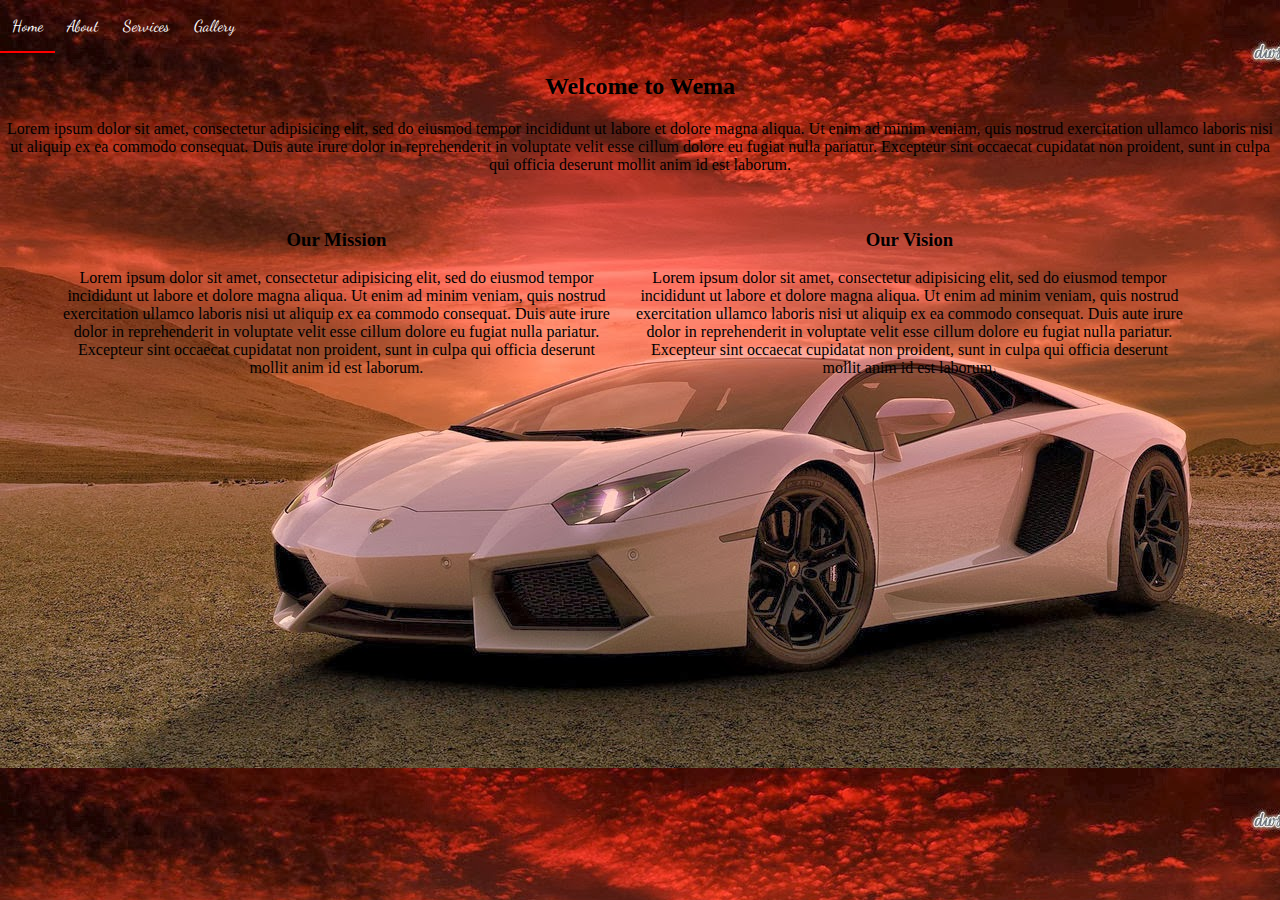
<file: index.html>
<!DOCTYPE html>
<html>
<head>
	<title>Home</title>
     <link href="https://fonts.googleapis.com/css?family=Dancing+Script" rel="stylesheet"> 
	<link rel="stylesheet" type="text/css" href="styles.css">
    <style>
        body{background: url(lambo2.jpg);}
    </style>
</head>
<body >
   <div id="background">
    <div class="nav">

    	<ul>
    		<li>
    			<a class="active" href="index.html">Home</a>
    		</li><li>
    			<a href="about.html">About</a>
    		</li>
    		<li>
    			<a href="services.html">Services</a>
    		</li>
    		<li>
    			<a href="gallery.html">Gallery</a>
    		</li>
    	</ul>
    </div>

    <!-- content -->
    <div class="content">

        <!-- <img src="pilau.jpeg" alt="pilau" style="width:500px; height:200px;"> -->

    	<h2>Welcome to Wema</h2>
    	<p>Lorem ipsum dolor sit amet, consectetur adipisicing elit, sed do eiusmod
    	tempor incididunt ut labore et dolore magna aliqua. Ut enim ad minim veniam,
    	quis nostrud exercitation ullamco laboris nisi ut aliquip ex ea commodo
    	consequat. Duis aute irure dolor in reprehenderit in voluptate velit esse
    	cillum dolore eu fugiat nulla pariatur. Excepteur sint occaecat cupidatat non
    	proident, sunt in culpa qui officia deserunt mollit anim id est laborum.</p>

    	<div class="lower">
    		<div class="smaller">
    			<h3>Our Mission</h3>
    			<p>Lorem ipsum dolor sit amet, consectetur adipisicing elit, sed do eiusmod
    			tempor incididunt ut labore et dolore magna aliqua. Ut enim ad minim veniam,
    			quis nostrud exercitation ullamco laboris nisi ut aliquip ex ea commodo
    			consequat. Duis aute irure dolor in reprehenderit in voluptate velit esse
    			cillum dolore eu fugiat nulla pariatur. Excepteur sint occaecat cupidatat non
    			proident, sunt in culpa qui officia deserunt mollit anim id est laborum.</p>
    		</div>
    		<div class="smaller">
    			<h3>Our Vision</h3>
    			<p>Lorem ipsum dolor sit amet, consectetur adipisicing elit, sed do eiusmod
    			tempor incididunt ut labore et dolore magna aliqua. Ut enim ad minim veniam,
    			quis nostrud exercitation ullamco laboris nisi ut aliquip ex ea commodo
    			consequat. Duis aute irure dolor in reprehenderit in voluptate velit esse
    			cillum dolore eu fugiat nulla pariatur. Excepteur sint occaecat cupidatat non
    			proident, sunt in culpa qui officia deserunt mollit anim id est laborum.</p>
    		</div>
       </div>    
    </div>
     <video>
     	<source src="" type="">
     </video>
 </div>
</body>
</html>
</file>
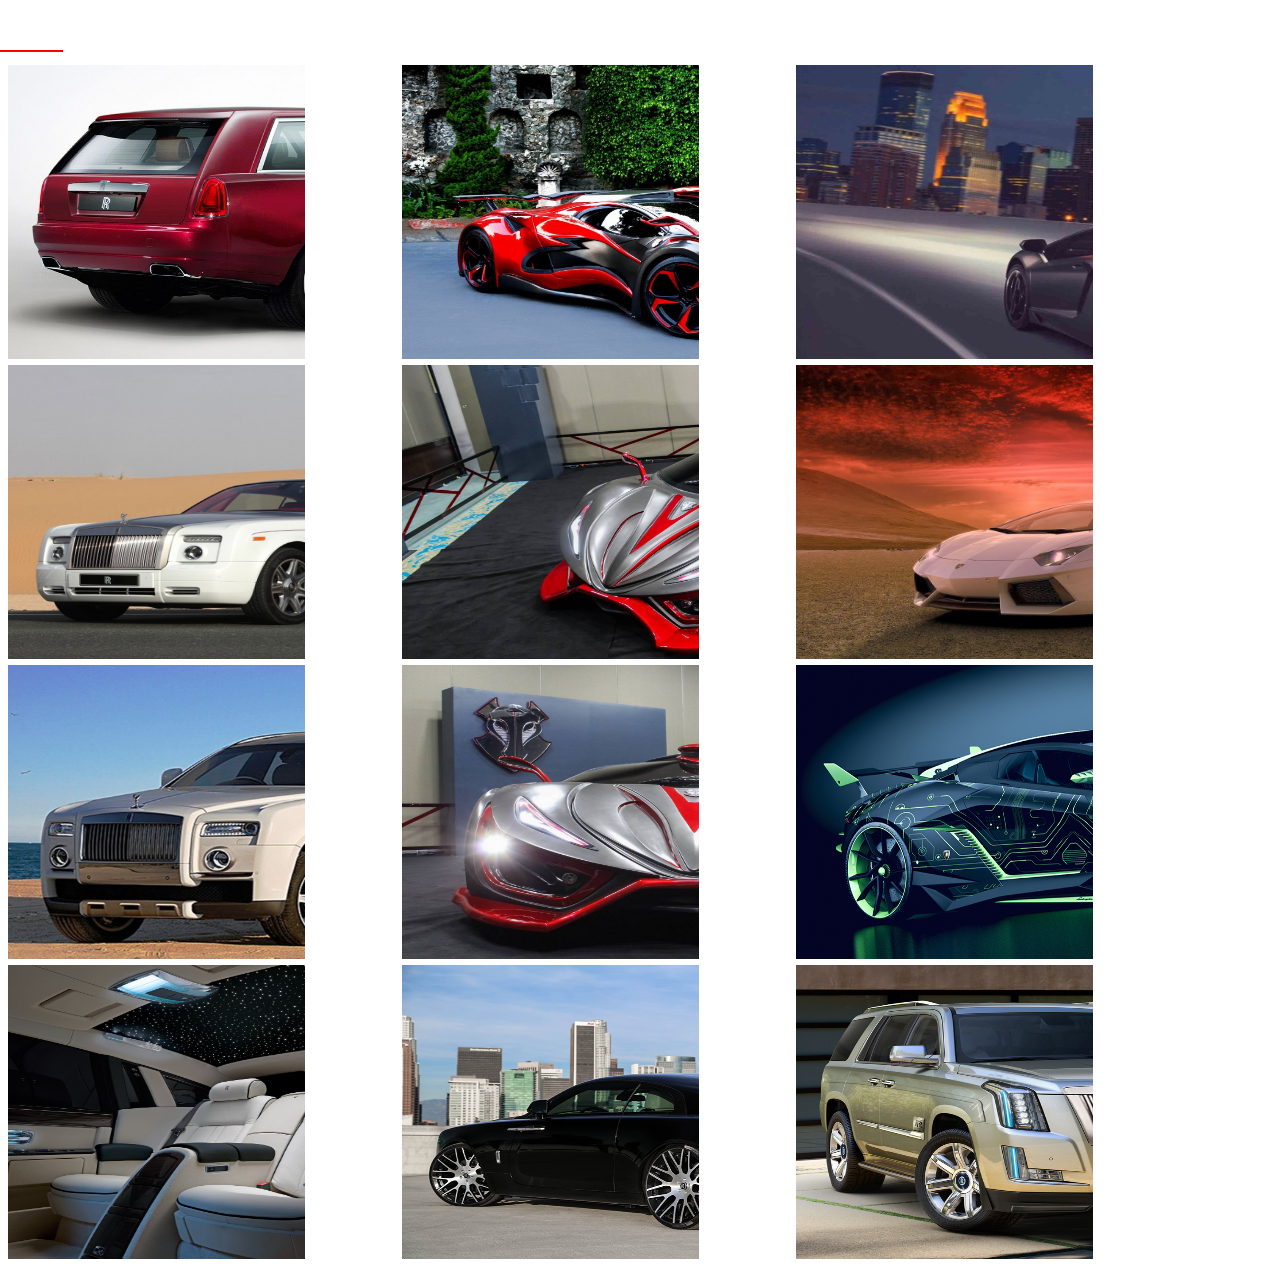
<file: gallery.html>
<!DOCTYPE html>
<html>
<head>
	<title>Gallery</title>

	<link rel="stylesheet" type="text/css" href="styles.css">
</head>
<body>
    <div class="nav">

    	<ul>
    		<li>
    			<a href="index.html">Home</a>
    		</li><li>
    			<a href="about.html">About</a>
    		</li>
    		<li>
    			<a href="services.html">Services</a>
    		</li>
    		<li>
    			<a class="active" href="gallery.html">Gallery</a>
    		</li>
    	</ul>
    </div>

 <div class="rows">
      <div class="cars"><img src="rolls 1.jpg" alt="rolls 1"></div>
      <div class="cars"><img src="roll 2.jpg" alt="rolls 2"></div>
      <div class="cars"><img src="rolls 3.jpg" alt="rolls 3"></div>
      <div class="cars"><img src="rolls 4.jpg" alt="rolls 4"></div>
</div>

<div class="rows">
      <div class="cars"><img src="inferno.jpg" alt="inferno"></div>
      <div class="cars"><img src="inferno2.jpg" alt="inferno2"></div>
      <div class="cars"><img src="inferno3.jpg" alt="inferno3"></div>
      <div class="cars"><img src="rolls 5.jpg" alt="rolls 5"></div>
</div>

<div class="rows">
      <div class="cars"><img src="lambo.jpg" alt="lambo"></div>
      <div class="cars"><img src="lambo2.jpg" alt="lambo2"></div>
      <div class="cars"><img src="lambo3.jpg" alt="lambo3"></div>
      <div class="cars"><img src="rolls 6.jpg" alt="rolls 6"></div>
</div> 
  

</body>
</html>
</file>
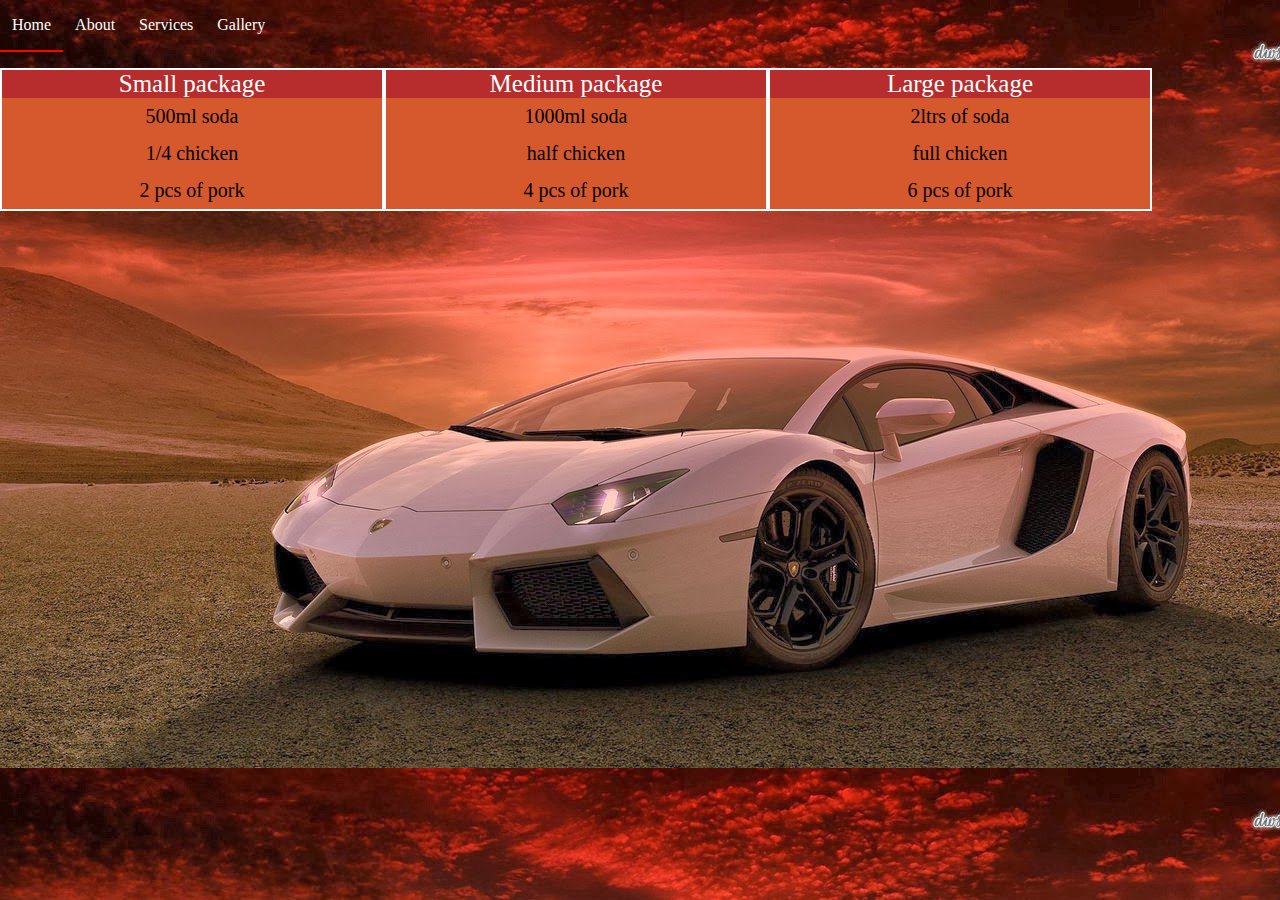
<file: services.html>
<!DOCTYPE html>
<html>
<head>
	<title>Services</title>

	<link rel="stylesheet" type="text/css" href="styles.css">
    <style>
        body{background: url(lambo2.jpg);}
    </style>
</head>
<body>
    <div class="nav">

    	<ul>
    		<li>
    			<a href="index.html">Home</a>
    		</li><li>
    			<a href="about.html">About</a>
    		</li>
    		<li>
    			<a class="active" href="services.html">Services</a>
    		</li>
    		<li>
    			<a href="gallery.html">Gallery</a>
    		</li>
    	</ul>
    </div>
    

<div class="columns">
  <ul class="price">
    <li class="header">Small package</li>
    <li class="list">500ml soda</li>
    <li class="list"> 1/4 chicken</li>
    <li class="list">2 pcs of pork</li>
  </ul>
</div>

<div class="columns">
  <ul class="price">
    <li class="header">Medium package</li>
    <li class="list">1000ml soda</li>
    <li class="list">half chicken</li>
    <li class="list">4 pcs of pork</li>
  </ul>
</div>

<div class="columns">
  <ul class="price">
    <li class="header"> Large package</li>
    <li class="list">2ltrs of soda</li>
    <li class="list">full chicken</li>
    <li class="list">6 pcs of pork</li>
  </ul>
</div>

</body>
</html>

</body>
</html>
</file>
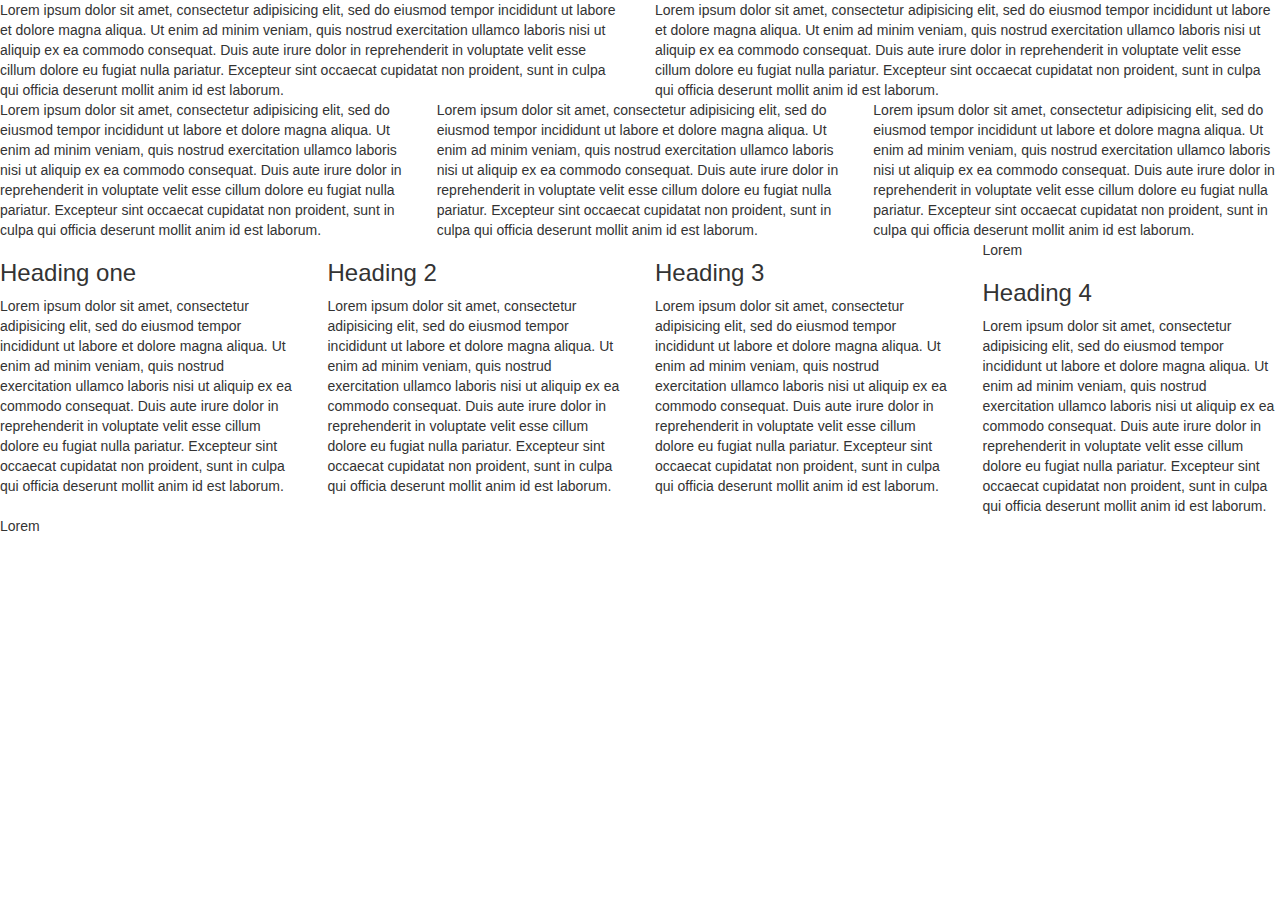
<file: structure.html>
<!DOCTYPE html>
<html>
<head>
	<title>Structure</title>
	<link rel="stylesheet" type="text/css" href="css/bootstrap.css">
</head>
<body>
     <div class="row">
     	<div class="col-md-6 col-sm-6">Lorem ipsum dolor sit amet, consectetur adipisicing elit, sed do eiusmod
     	tempor incididunt ut labore et dolore magna aliqua. Ut enim ad minim veniam,
     	quis nostrud exercitation ullamco laboris nisi ut aliquip ex ea commodo
     	consequat. Duis aute irure dolor in reprehenderit in voluptate velit esse
     	cillum dolore eu fugiat nulla pariatur. Excepteur sint occaecat cupidatat non
     	proident, sunt in culpa qui officia deserunt mollit anim id est laborum.</div>

     	<div class="col-md-6">Lorem ipsum dolor sit amet, consectetur adipisicing elit, sed do eiusmod
     	tempor incididunt ut labore et dolore magna aliqua. Ut enim ad minim veniam,
     	quis nostrud exercitation ullamco laboris nisi ut aliquip ex ea commodo
     	consequat. Duis aute irure dolor in reprehenderit in voluptate velit esse
     	cillum dolore eu fugiat nulla pariatur. Excepteur sint occaecat cupidatat non
     	proident, sunt in culpa qui officia deserunt mollit anim id est laborum.</div>
     </div>
     <div class="row">
     <div  class="col-md-4 col-sm-12">Lorem ipsum dolor sit amet, consectetur adipisicing elit, sed do eiusmod
     	 tempor incididunt ut labore et dolore magna aliqua. Ut enim ad minim veniam,
     	 quis nostrud exercitation ullamco laboris nisi ut aliquip ex ea commodo
     	 consequat. Duis aute irure dolor in reprehenderit in voluptate velit esse
     	 cillum dolore eu fugiat nulla pariatur. Excepteur sint occaecat cupidatat non
     	 proident, sunt in culpa qui officia deserunt mollit anim id est laborum.</div>

     <div class="col-md-4 col-sm-6">Lorem ipsum dolor sit amet, consectetur adipisicing elit, sed do eiusmod
          tempor incididunt ut labore et dolore magna aliqua. Ut enim ad minim veniam,
          quis nostrud exercitation ullamco laboris nisi ut aliquip ex ea commodo
          consequat. Duis aute irure dolor in reprehenderit in voluptate velit esse
          cillum dolore eu fugiat nulla pariatur. Excepteur sint occaecat cupidatat non
          proident, sunt in culpa qui officia deserunt mollit anim id est laborum.</div>

     <div class="col-md-4 col-sm-6">Lorem ipsum dolor sit amet, consectetur adipisicing elit, sed do eiusmod
          tempor incididunt ut labore et dolore magna aliqua. Ut enim ad minim veniam,
          quis nostrud exercitation ullamco laboris nisi ut aliquip ex ea commodo
          consequat. Duis aute irure dolor in reprehenderit in voluptate velit esse
          cillum dolore eu fugiat nulla pariatur. Excepteur sint occaecat cupidatat non
          proident, sunt in culpa qui officia deserunt mollit anim id est laborum.</div>
     </div>

     <div class="row">
     	<div class="col-md-3 col-sm-6">
          <h3>Heading one</h3>
     	Lorem ipsum dolor sit amet, consectetur adipisicing elit, sed do eiusmod
     	tempor incididunt ut labore et dolore magna aliqua. Ut enim ad minim veniam,
     	quis nostrud exercitation ullamco laboris nisi ut aliquip ex ea commodo
     	consequat. Duis aute irure dolor in reprehenderit in voluptate velit esse
     	cillum dolore eu fugiat nulla pariatur. Excepteur sint occaecat cupidatat non
     	proident, sunt in culpa qui officia deserunt mollit anim id est laborum.</div>

     	<div class="col-md-3 col-sm-6">
          <h3>Heading 2</h3>
     	Lorem ipsum dolor sit amet, consectetur adipisicing elit, sed do eiusmod
     	tempor incididunt ut labore et dolore magna aliqua. Ut enim ad minim veniam,
     	quis nostrud exercitation ullamco laboris nisi ut aliquip ex ea commodo
     	consequat. Duis aute irure dolor in reprehenderit in voluptate velit esse
     	cillum dolore eu fugiat nulla pariatur. Excepteur sint occaecat cupidatat non
     	proident, sunt in culpa qui officia deserunt mollit anim id est laborum.</div>

     	<div class="col-md-3 col-sm-6">
           <h3>Heading 3</h3>
     	Lorem ipsum dolor sit amet, consectetur adipisicing elit, sed do eiusmod
     	tempor incididunt ut labore et dolore magna aliqua. Ut enim ad minim veniam,
     	quis nostrud exercitation ullamco laboris nisi ut aliquip ex ea commodo
     	consequat. Duis aute irure dolor in reprehenderit in voluptate velit esse
     	cillum dolore eu fugiat nulla pariatur. Excepteur sint occaecat cupidatat non
     	proident, sunt in culpa qui officia deserunt mollit anim id est laborum.</div>
     	<div class="col-md-3 col-sm-6">Lorem</div>

     	<div class="col-md-3 col-sm-6">
           <h3>Heading 4</h3>
     	Lorem ipsum dolor sit amet, consectetur adipisicing elit, sed do eiusmod
     	tempor incididunt ut labore et dolore magna aliqua. Ut enim ad minim veniam,
     	quis nostrud exercitation ullamco laboris nisi ut aliquip ex ea commodo
     	consequat. Duis aute irure dolor in reprehenderit in voluptate velit esse
     	cillum dolore eu fugiat nulla pariatur. Excepteur sint occaecat cupidatat non
     	proident, sunt in culpa qui officia deserunt mollit anim id est laborum.</div>
     	<div class="col-md-3 col-sm-6">Lorem</div>
     </div>
</body>
</html>
</file>
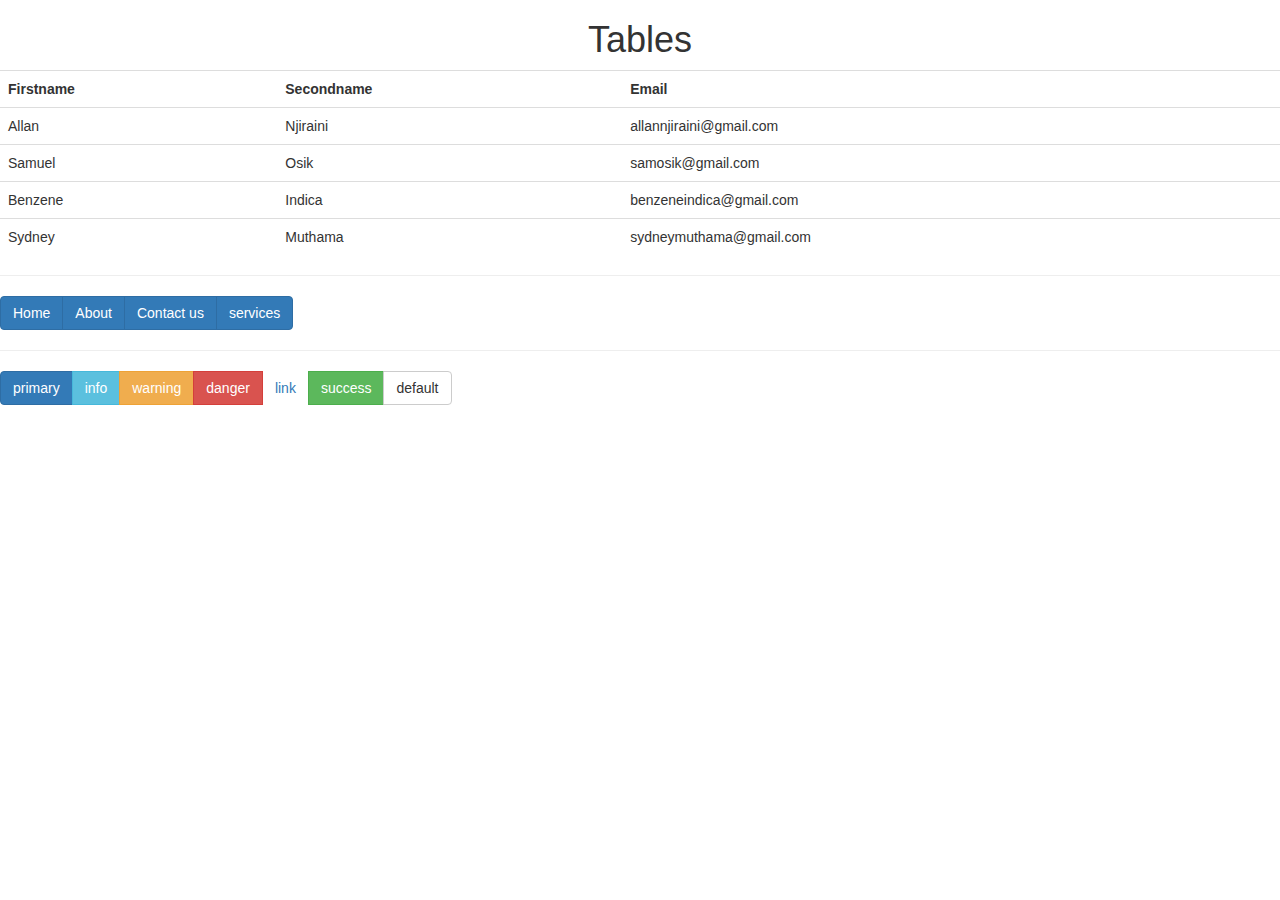
<file: test.html>
<!DOCTYPE html>
<html>
<head>
	<title>Bootstrap</title>
	<link rel="stylesheet" type="text/css" href="css/bootstrap.css">
    <style>
        
    </style>
</head>
<body>
   <h1 class="text-center">Tables</h1>
     <table class="table">
     	<tr>
     		<th>Firstname</th>
     		<th>Secondname</th>
     		<th>Email</th>
     	</tr>
        <tr>
        	<td>Allan</td>
        	<td>Njiraini</td>
        	<td>allannjiraini@gmail.com</td>
        </tr>
        <tr>
        	<td>Samuel</td>
        	<td>Osik</td>
        	<td>samosik@gmail.com</td>
        </tr>
        <tr>
        	<td>Benzene</td>
        	<td>Indica</td>
        	<td>benzeneindica@gmail.com</td>
        </tr>
        <tr>
        	<td>Sydney</td>
        	<td>Muthama</td>
        	<td>sydneymuthama@gmail.com</td>
        </tr>
     </table>

     <hr>
     <div class="btn-group">
         <button type="button" class="btn btn-primary">Home</button>
         <button type="button" class="btn btn-primary">About</button>
         <button type="button" class="btn btn-primary">Contact us</button> 
         <button type="button" class="btn btn-primary">services</button>
     </div>
     <hr>
     <div class="btn-group">
         <button type="button" class="btn btn-primary">primary</button>
         <button type="button" class="btn btn-info">info</button>
         <button type="button" class="btn btn-warning">warning</button>
         <button type="button" class="btn btn-danger">danger</button>
         <button type="button" class="btn btn-link">link</button>
         <button type="button" class="btn btn-success">success</button>
         <button type="button" class="btn btn-default">default</button>
     </div>
     
</body>
</html>
</file>
<file: styles.css>
body{margin: 0; 
	 padding: 0;
	 background: #;
     font-family: 'Dancing Script', cursive;}

/*styles for nav bar*/
.nav> ul{/*background: #4312cc*/;
         width: 100%;
         list-style: none;
         margin: 0;
         padding: 0;
         overflow: hidden;}

.nav>ul>li{float: left;} 

.nav>ul>li>a{display: block;
             text-decoration: none;
             color: #fff;
             padding: 16px 12px;} /*padding first one ; left to right, then top to bottom*/

.nav>ul>li>a:hover/*.active*/{/*background: #000;*/
                   /*color: #ff0000; */
                   border-bottom: 2px solid #ff0000;} 

.active{/*background: #c1c1c1;*/}

.content{text-align: center;
         margin: 10px solid;
         font-family: 'Sigmar One', cursive;}

.smaller{/*background: #10ff00;*/
         margin-right: 10px auto;
         border-radius: 4px;
         width: 45%;
         float:left;
         padding-left: 10px auto;
         padding-right: 10px;
         margin-left: 10px;
         box-sizing: border box;
         height: 70%;
         font-family: 'Fugaz One', cursive;}

 .lower{ /*background: #2c2249;*/
         width: 96%;
         overflow: hidden;
         height: 90%; 
         margin: 10px auto;
         padding-top: 20px;
         padding-bottom:20px;
         padding-left: 50px;	
         padding-right: 30px;
         font-family: 'Monoton', cursive;}

#background{/*background-repeat: no-repeat*/;
            height: 100%;
            width: 100%;}

   {box-sizing: border-box;}

.columns{float: left;
         width: 30%;
       /*  padding: 5px;*/
        height: 500px;}

.price{list-style-type: none;
       border:2px solid #fff;
       /*margin: 0;*/
       padding: 0;}

.header{background-color: #b72c2c;
        color: #fff;
        font-size: 25px;
        text-align: center;}

.list{background: #d6592d;
      font-size: 20px;
      padding: 7px;  
      text-align: center;
      margin: 2px solid #fff;}



.rows{ float: left;
       width: 30%;
       padding-top: 10px;
       padding-bottom: 5px;
       padding-left: 5px;
       padding-right: 5px;}

.cars{ width: 300px;
       height: 300px;
       padding: 3px;
       box-sizing: border-box;
       overflow: hidden;}

   img{width: 200%;
       height: 100%;}
</file>
